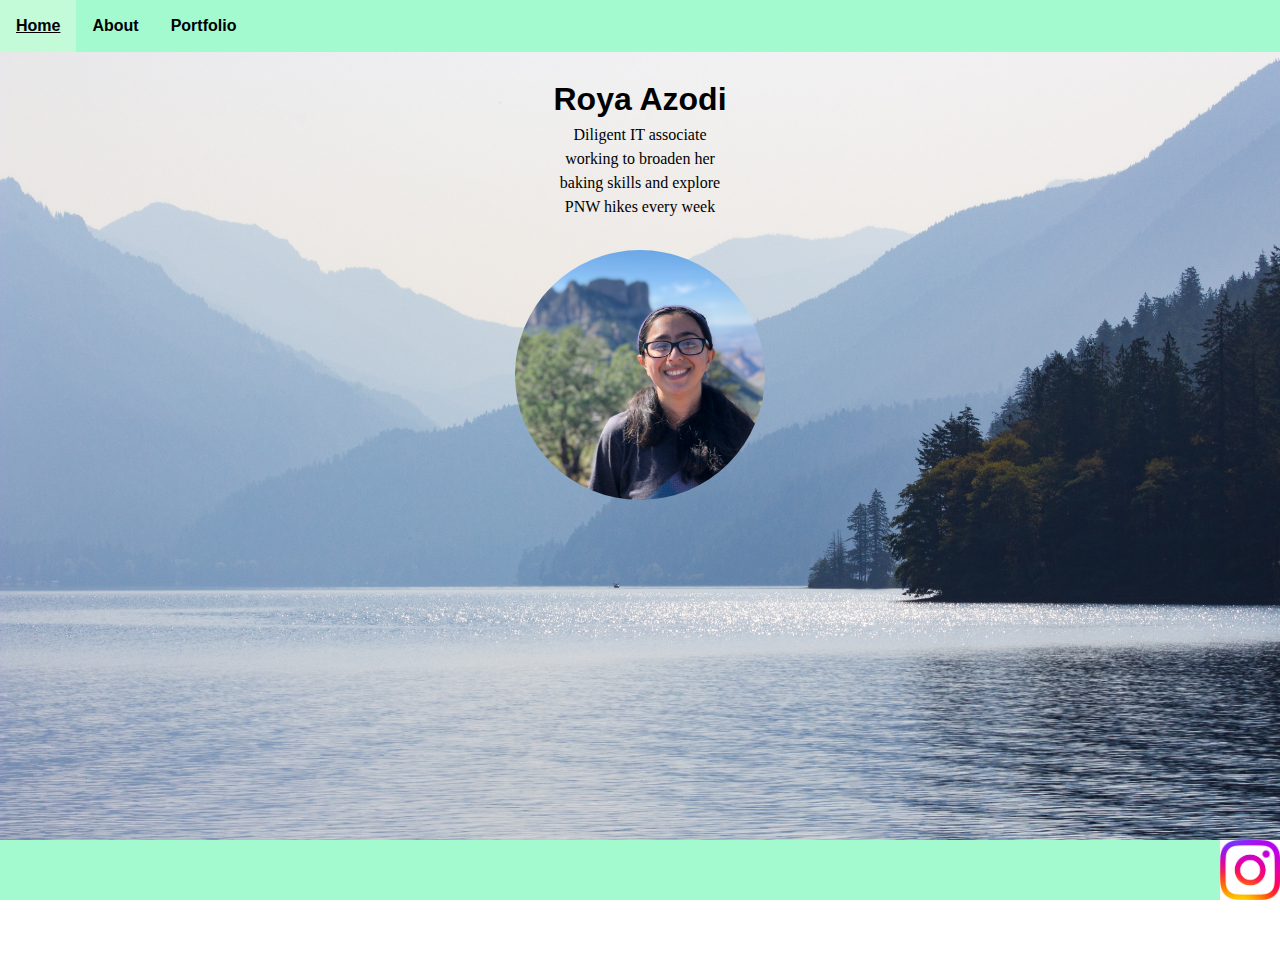
<file: index.html>
<!DOCTYPE html>
<html lang="en">
<head>
    <meta charset="UTF-8">
    <meta http-equiv="X-UA-Compatible" content="IE=edge">
    <meta name="viewport" content="width=device-width, initial-scale=1.0">
    <title>Roya Azodi</title>
    <link rel="stylesheet" href="styles/style.css">
</head>

<!-- This will be the Home page of my personal website. The goal of this page is not meant to be large is scope. Instead the intention is to pull the user in with a well laid out landing page. I want to highlight my current skills and hobbies. -->

<body>
    <header>
            <nav>
                <ul>
                    <li><a href="index.html">Home</a></li>
                    <li><a href="about.html">About</a></li>
                    <li><a href="portfolio.html">Portfolio</a></li>
                </ul>
            </nav>
    </header>
    <main>
        
        <section class="selfIntro">
            <h1>Roya Azodi</h1>
            <p>Diligent IT associate working to broaden her baking skills and explore PNW hikes every week</p>
        </section>

        <img class="profilePic" src="images/Big Bend.jpeg" alt="Roya smiling with focus on her and a mountainous blurred background">

    </main>
    <footer>
        <section class="socialMedia">
            <a href="https://www.instagram.com/royaazodi/"><img id="insta" src="images/Instagram_Glyph_Gradient copy.jpg" alt="Instagram camera logo"></a>
        </section>
    </footer>
</body>
<script src="main.js"></script>
</html>
</file>
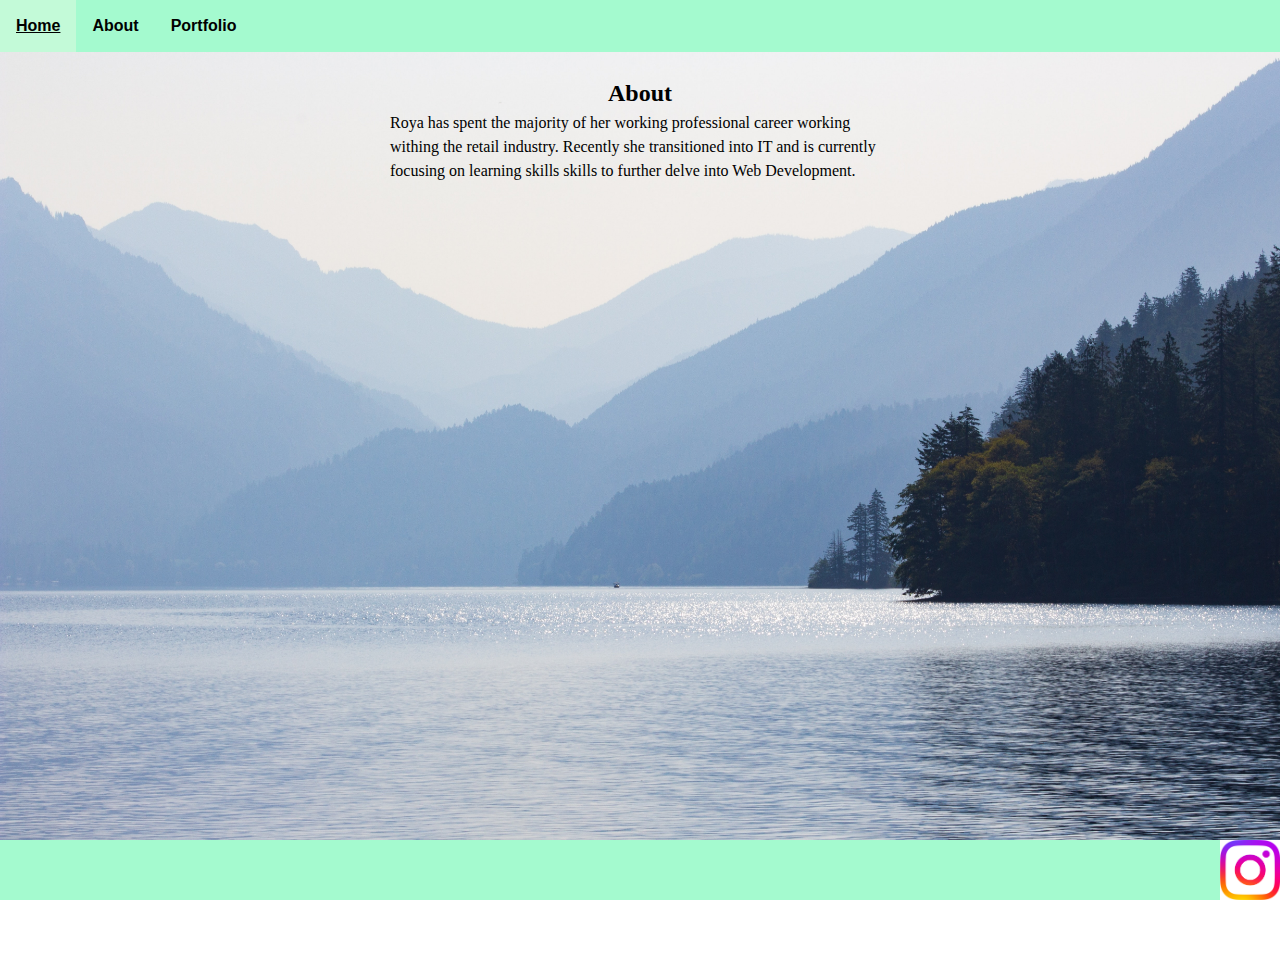
<file: about.html>
<!DOCTYPE html>
<html lang="en">
<head>
    <meta charset="UTF-8">
    <meta http-equiv="X-UA-Compatible" content="IE=edge">
    <meta name="viewport" content="width=device-width, initial-scale=1.0">
    <title>About</title>
    <link rel="stylesheet" href="styles/about.css">
</head>

<!--  -->

<body>
    <header>
            <nav>
                <ul>
                    <li><a href="index.html">Home</a></li>
                    <li><a href="about.html">About</a></li>
                    <li><a href="portfolio.html">Portfolio</a></li>
                </ul>
            </nav>
    </header>
    <main>
        
       <article>
            <h2>About</h2>
            <p>Roya has spent the majority of her working professional career working withing the retail industry. Recently she transitioned into IT and is currently focusing on learning skills skills to further delve into Web Development.</p>
       </article> 

    </main>
    <footer>
        <section class="socialMedia">
            <a href="https://www.instagram.com/royaazodi/"><img id="insta" src="images/Instagram_Glyph_Gradient copy.jpg" alt="Instagram camera logo"></a>
        </section>
    </footer>
</body>
</html>
</file>
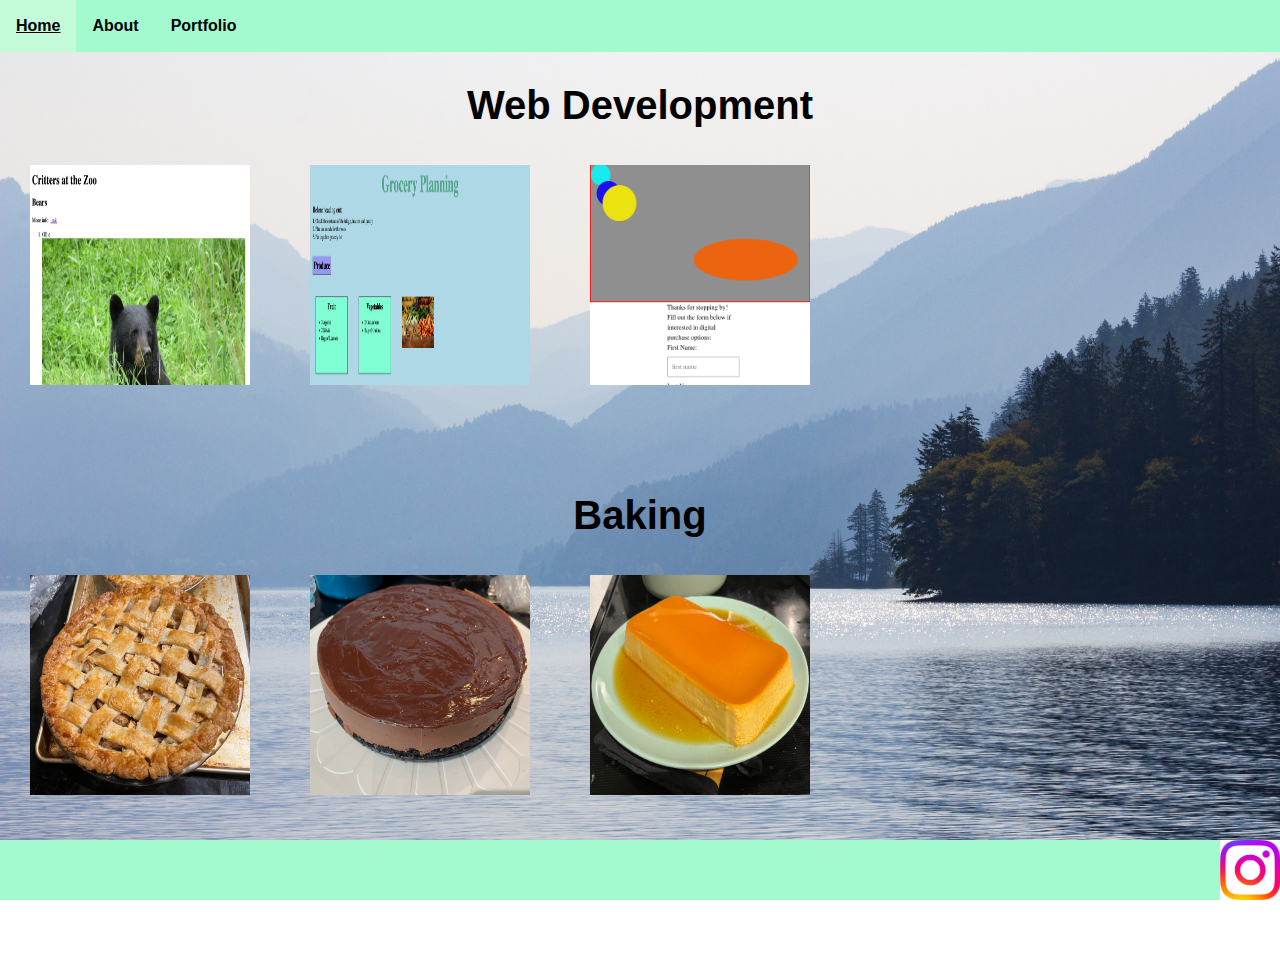
<file: portfolio.html>
<!DOCTYPE html>
<html lang="en">
<head>
    <meta charset="UTF-8">
    <meta http-equiv="X-UA-Compatible" content="IE=edge">
    <meta name="viewport" content="width=device-width, initial-scale=1.0">
    <title>Portfolio</title>
    <link rel="stylesheet" href="styles/portfolio.css">
</head>

<!--  -->

<body>
    <header>
            <nav>
                <ul>
                    <li><a href="index.html">Home</a></li>
                    <li><a href="about.html">About</a></li>
                    <li><a href="portfolio.html">Portfolio</a></li>
                </ul>
            </nav>
    </header>
    <main>
            
        <h2>Web Development</h2>
        <div class="Images">
            <img src="images/Screenshot 2023-04-06 at 7.09.05 PM.png" alt="Zoo">
            <img src="images/Screenshot 2023-04-06 at 7.09.41 PM.png" alt="Grocery list">
            <img src="images/Screenshot 2023-04-06 at 7.10.20 PM.png" alt="Digital art">
        </div>
        <h2>Baking</h2>

        <div class="Images">
            <img src="images/ApplePie.jpeg" alt="Apple Pie">
            <img src="images/ChocoCheesecake.jpeg" alt="Chocolate Cheesecake">
            <img src="images/Flan.jpeg" alt="Flan">
        </div>

    </main>
    <footer>
        <section class="socialMedia">
            <a href="https://www.instagram.com/royaazodi/"><img id="insta" src="images/Instagram_Glyph_Gradient copy.jpg" alt="Instagram camera logo"></a>
        </section>
    </footer>
</body>
</html>
</file>
<file: styles/style.css>
*, *::before, *::after {
    box-sizing: border-box;
}
* {
    margin: 0;
}
html, body {
    height: 100%;
}
body {
    line-height: 1.5;
    -webkit-font-smoothing: antialiased;
    background-image: url(../images/ryan-stone-jV2cNlH4e6A-unsplash.jpg);
    background-size: cover;
    background-attachment: fixed;
    background-repeat: no-repeat;
}
img, picture, video, canvas, svg {
    display: block;
    max-width: 100%;
}
input, button, textarea, select {
    font: inherit;
}
p, h1, h2, h3, h4, h5, h6 {
    overflow-wrap: break-word;
}

header {
    width: 100%;
    background-color: rgb(164, 250, 207);

    position: fixed;
    top: 0;
    left: 0;
}

nav {
    display: block;
    float: left;
}
h1 {
    font-family: 'Lucida Sans', 'Lucida Sans Regular', 'Lucida Grande', 'Lucida Sans Unicode', Geneva, Verdana, sans-serif;
}

ul {
  list-style-type: none;
  margin: 0;
  padding: 0;
  overflow: hidden;
  
}
li {
  float: left;
  font-family: Arial, Helvetica, sans-serif;
  font-weight: bold;
}

li a {
  display: block;
  color: black;
  text-align: center;
  padding: 14px 16px;
  text-decoration: none;
}

li a:hover {
  background-color: #c3fad8;
  text-decoration: underline;
}

main {
    margin-top: 75px;
}

.selfIntro {
    display: block;
    margin: auto;

    width: 175px;
    height: 175px;
   
    text-align: center;
}

.profilePic {
    display: block;
    margin: auto;
    
    height: 250px;
    width: 250px;
    object-fit: cover;
    border-radius: 50%;
}

footer {
    width: 100%;
    height: 60px;
    background-color: rgb(164, 250, 207);

    position: fixed;
    bottom: 0;
}

#insta {
    float: right;
    width: 60px;
    height: 60px;
}
</file>
<file: styles/about.css>
*, *::before, *::after {
    box-sizing: border-box;
}
* {
    margin: 0;
}
html, body {
    height: 100%;
}
body {
    line-height: 1.5;
    -webkit-font-smoothing: antialiased;
    background-image: url(../images/ryan-stone-jV2cNlH4e6A-unsplash.jpg);
    background-size: cover;
    background-attachment: fixed;
    background-repeat: no-repeat;
}
img, picture, video, canvas, svg {
    display: block;
    max-width: 100%;
}
input, button, textarea, select {
    font: inherit;
}
p, h1, h2, h3, h4, h5, h6 {
    overflow-wrap: break-word;
}

header {
    width: 100%;
    background-color: rgb(164, 250, 207);

    position: fixed;
    top: 0;
    left: 0;
}

nav {
    display: block;
    float: left;
}
h1 {
    font-family: 'Lucida Sans', 'Lucida Sans Regular', 'Lucida Grande', 'Lucida Sans Unicode', Geneva, Verdana, sans-serif;
}

ul {
  list-style-type: none;
  margin: 0;
  padding: 0;
  overflow: hidden;
  
}
li {
  float: left;
  font-family: Arial, Helvetica, sans-serif;
  font-weight: bold;
}

li a {
  display: block;
  color: black;
  text-align: center;
  padding: 14px 16px;
  text-decoration: none;
}

li a:hover {
  background-color: #c3fad8;
  text-decoration: underline;
}

main {
    margin-top: 75px;
}

article {
    width: 500px;
    height: 500px;
    margin: auto;
}
h2 {
    display: flex;
    justify-content: center;
}

footer {
    width: 100%;
    height: 60px;
    background-color: rgb(164, 250, 207);

    position: fixed;
    bottom: 0;
}

#insta {
    float: right;
    width: 60px;
    height: 60px;
}
</file>
<file: styles/portfolio.css>
*, *::before, *::after {
    box-sizing: border-box;
}
* {
    margin: 0;
}
html, body {
    height: 100%;
}
body {
    line-height: 1.5;
    -webkit-font-smoothing: antialiased;
    background-image: url(../images/ryan-stone-jV2cNlH4e6A-unsplash.jpg);
    background-size: cover;
    background-attachment: fixed;
    background-repeat: no-repeat;
}
img, picture, video, canvas, svg {
    display: block;
    max-width: 100%;
}
input, button, textarea, select {
    font: inherit;
}
p, h1, h2, h3, h4, h5, h6 {
    overflow-wrap: break-word;
}

header {
    width: 100%;
    background-color: rgb(164, 250, 207);

    position: fixed;
    top: 0;
    left: 0;
}

nav {
    display: block;
    float: left;
}
h1 {
    font-family: 'Lucida Sans', 'Lucida Sans Regular', 'Lucida Grande', 'Lucida Sans Unicode', Geneva, Verdana, sans-serif;
}

ul {
  list-style-type: none;
  margin: 0;
  padding: 0;
  overflow: hidden;
  
}
li {
  float: left;
  font-family: Arial, Helvetica, sans-serif;
  font-weight: bold;
}

li a {
  display: block;
  color: black;
  text-align: center;
  padding: 14px 16px;
  text-decoration: none;
}

li a:hover {
  background-color: #c3fad8;
  text-decoration: underline;
}

main {
    margin-top: 75px;
}

h2 {
    text-align: center;
    font-family: 'Lucida Sans', 'Lucida Sans Regular', 'Lucida Grande', 'Lucida Sans Unicode', Geneva, Verdana, sans-serif;
    font-size: 40px;
}

.Images {
    width: 100%;
    height: 350px;
    display: flex;
    justify-content: flex-start;
}
.Images img {
    width: 250px;
    height: 250px;
    margin: 15px 15px;
    padding: 15px 15px;
}

footer {
    width: 100%;
    height: 60px;
    background-color: rgb(164, 250, 207);

    position: fixed;
    bottom: 0;
}

#insta {
    float: right;
    width: 60px;
    height: 60px;
}
</file>
